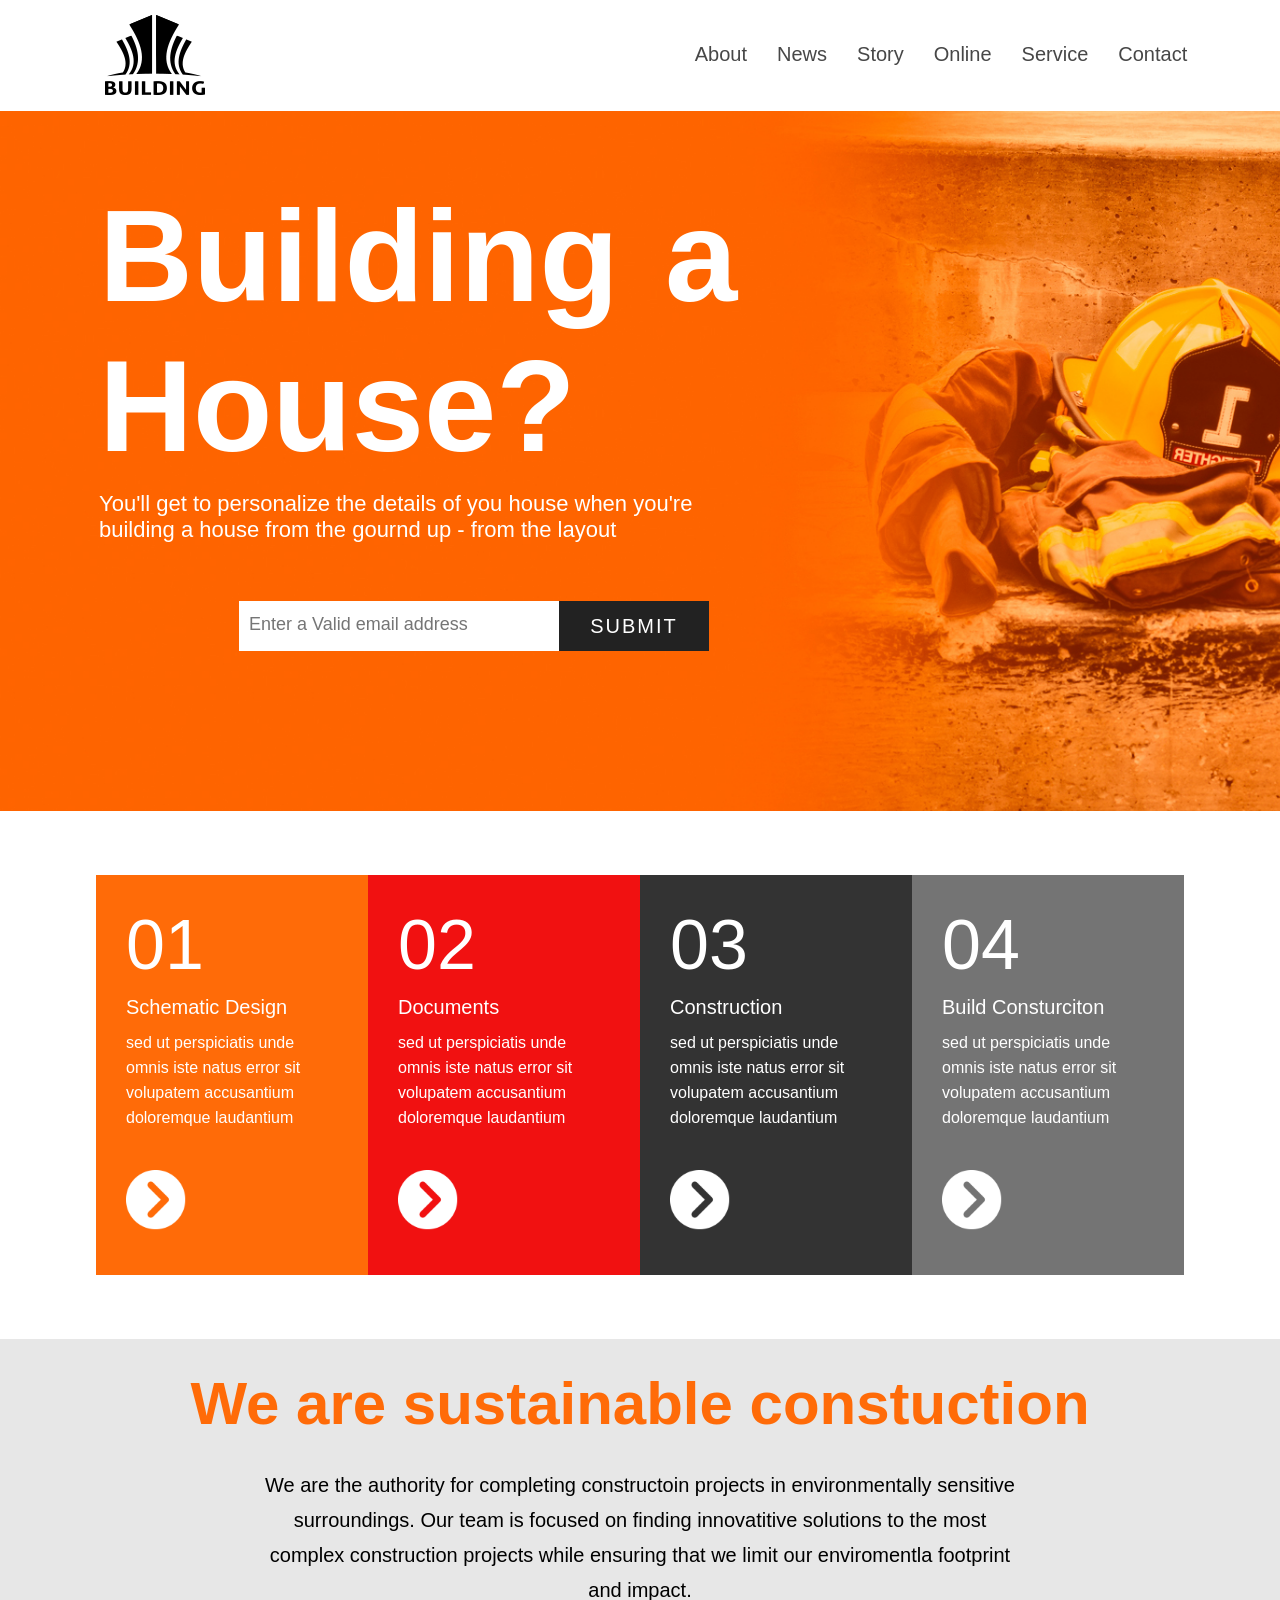
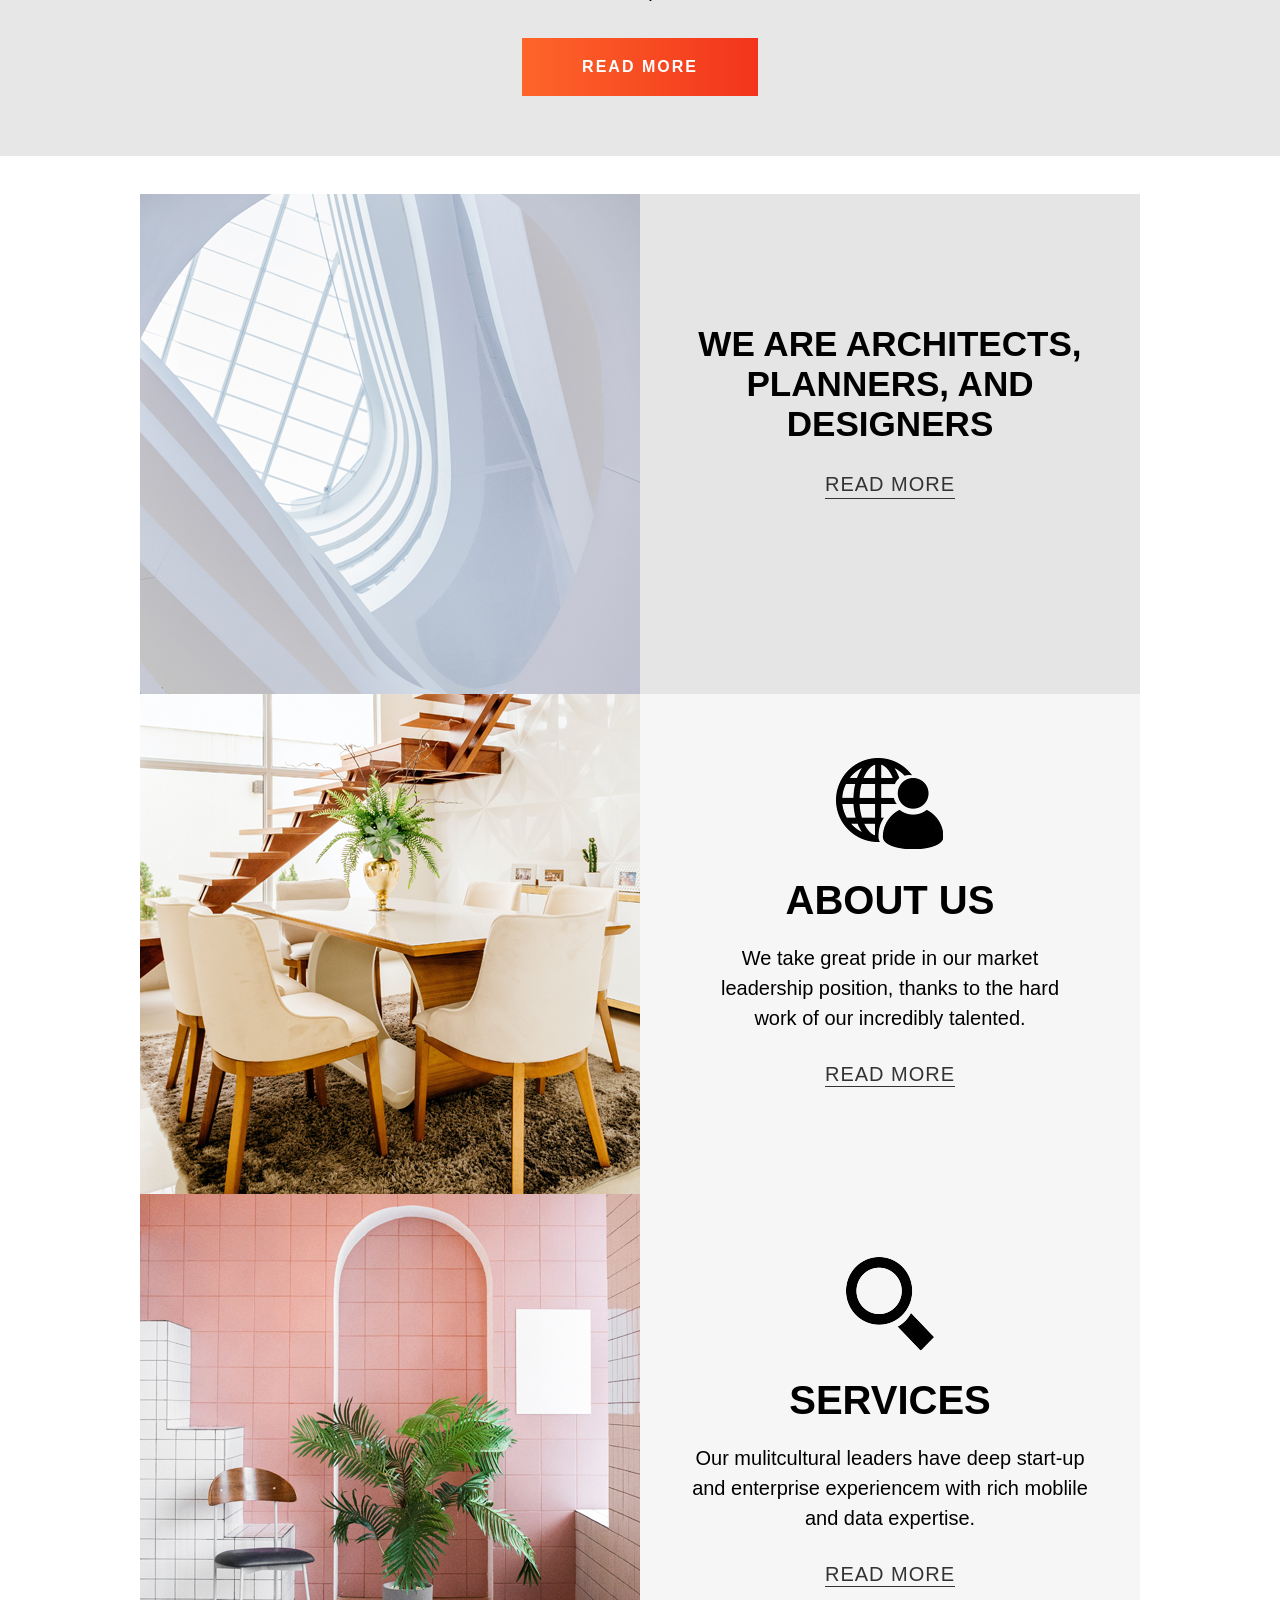
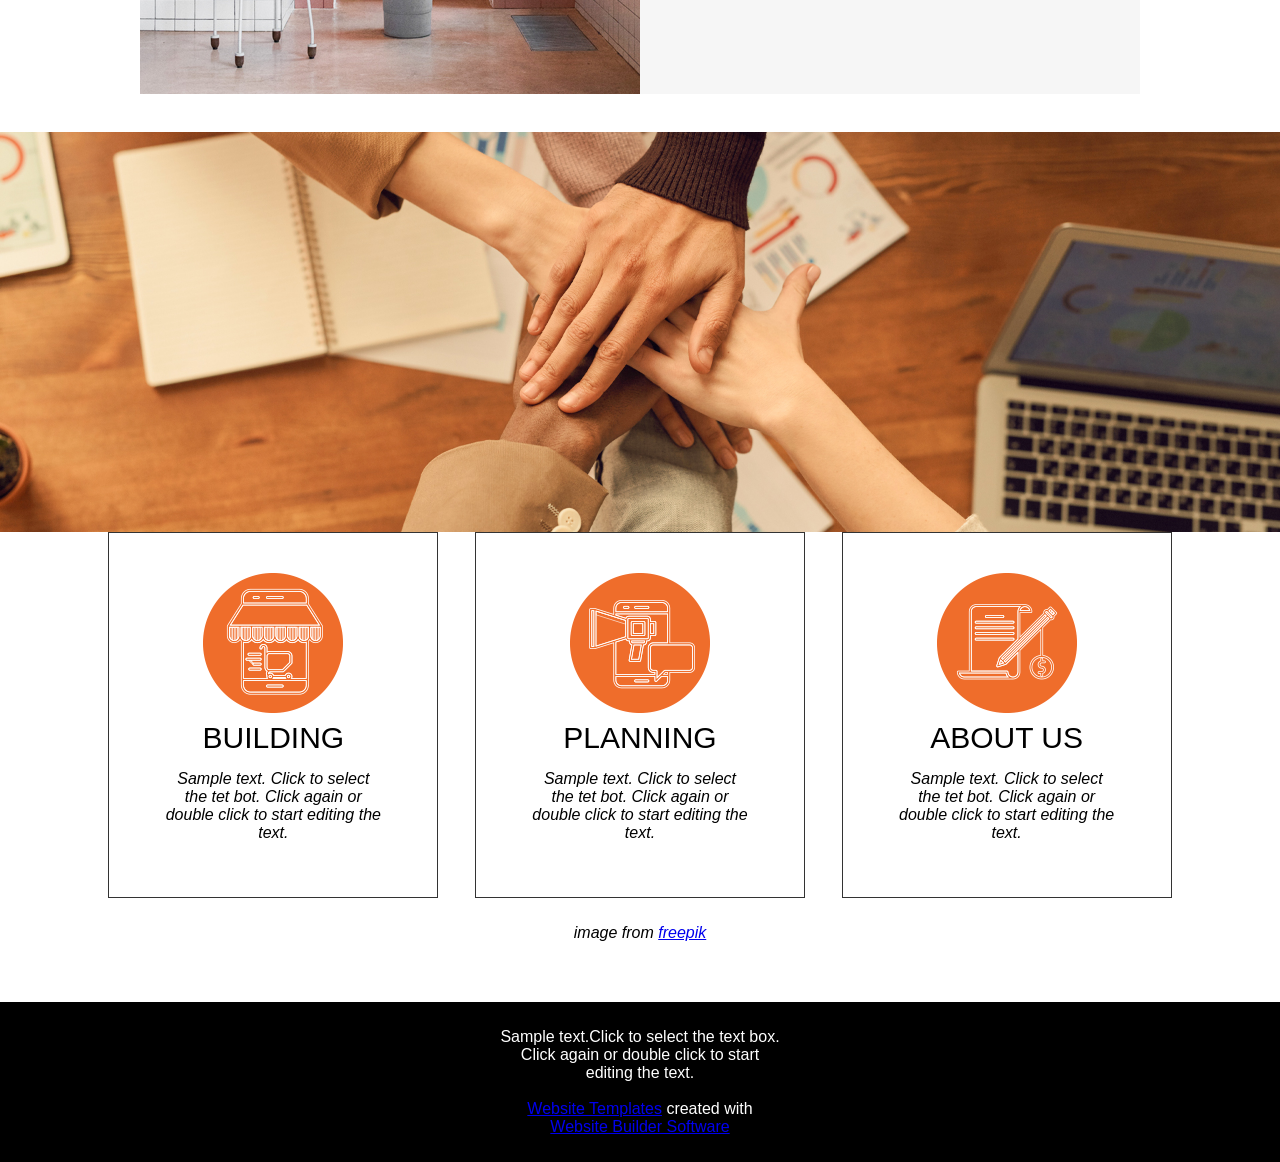
<file: testing/readme_proj_2/static/index.html>
<!DOCTYPE html>
<html lang="zh-Hant">

<head>
    <meta charset="UTF-8">
    <meta name="viewport" content="width=device-width, initial-scale=1.0">
    <link rel="stylesheet" href="style.css">
    <title>BH</title>
</head>

<body>
    <header>
        <img src="images/Logo.png" alt="">
        <ul>
            <li><a href="#">About</a></li>
            <li><a href="#">News</a></li>
            <li><a href="#">Story</a></li>
            <li><a href="#">Online</a></li>
            <li><a href="#">Service</a></li>
            <li><a href="#">Contact</a></li>
        </ul>
    </header>
    <div class="title">
        <div class="brbo">
            <div class="ttb">
                <h1>Building a House?</h1>
                <p>You'll get to personalize the details of you house when you're building a house from the gournd up -
                    from the layout</p>
            </div>
            <div class="inputb">
                <input type="text" placeholder="Enter a Valid email address">
                <div class="submit_button"><a href="#">SUBMIT</a></div>
            </div>
        </div>
    </div>
    <div class="nav">
        <div class="navbox">
            <div class="nav01">
                <span>01</span>
                <p>Schematic Design</p>
                <p>sed ut perspiciatis unde omnis iste natus error sit volupatem accusantium doloremque laudantium</p>
                <a href="#"><img src="images/arrow.png" alt=""></a>
            </div>
            <div class="nav02">
                <span>02</span>
                <p>Documents</p>
                <p>sed ut perspiciatis unde omnis iste natus error sit volupatem accusantium doloremque laudantium</p>
                <a href="#"><img src="images/arrow.png" alt=""></a>
            </div>
            <div class="nav03">
                <span>03</span>
                <p>Construction</p>
                <p>sed ut perspiciatis unde omnis iste natus error sit volupatem accusantium doloremque laudantium</p>
                <a href="#"><img src="images/arrow.png" alt=""></a>
            </div>
            <div class="nav04">
                <span>04</span>
                <p>Build Consturciton</p>
                <p>sed ut perspiciatis unde omnis iste natus error sit volupatem accusantium doloremque laudantium</p>
                <a href="#"><img src="images/arrow.png" alt=""></a>
            </div>
        </div>
    </div>
    <div class="propaganda">
        <div class="proph1">
            <h1>We are sustainable constuction</h1>
        </div>
        <div class="propp">
            <p>We are the authority for completing constructoin projects in environmentally sensitive surroundings. Our
                team is focused on finding innovatitive solutions to the most complex construction projects while
                ensuring that we limit our enviromentla footprint and impact.</p>
        </div>
        <div class="propreadmore"><a href="#">READ MORE</a></div>
    </div>
    <div class="sixpacks">
        <div class="firstpack"></div>
        <div class="secpack">
            <h3>WE ARE ARCHITECTS, PLANNERS, AND DESIGNERS</h3>
            <div class="packreadmore"><a href="#">READ MORE</a></div>
        </div>
        <div class="thirdpack"></div>
        <div class="fourthpack">
            <img src="images/aboutus-removebg-preview.png" alt="">
            <h3>ABOUT US</h3>
            <p>We take great pride in our market leadership position, thanks to the hard work of our incredibly
                talented.</p>
            <div class="packreadmore"><a href="#">READ MORE</a></div>
        </div>
        <div class="fifthpack"></div>
        <div class="sixthpack">
            <img src="images/services-removebg-preview.png" alt="">
            <h3>SERVICES</h3>
            <p>Our mulitcultural leaders have deep start-up and enterprise experiencem with rich moblile and data
                expertise.</p>
            <div class="packreadmore"><a href="#">READ MORE</a></div>
        </div>
    </div>
    <div class="bottomnav">
        <div class="bn">
            <div class="fbn">
                <div class="fbni">
                    <img src="images/icon01.png" alt="">
                    <p>BUILDING</p>
                </div>
                <p><i>Sample text. Click to select the tet bot. Click again or double click to start editing the
                        text.</i></p>
            </div>
            <div class="sbn">
                <div class="sbni">
                    <img src="images/icon02.png" alt="">
                    <p>PLANNING</p>
                </div>
                <p><i>Sample text. Click to select the tet bot. Click again or double click to start editing the
                        text.</i></p>
            </div>
            <div class="tbn">
                <div class="tbni">
                    <img src="images/icon03.png" alt="">
                    <p>ABOUT US</p>
                </div>
                <p><i>Sample text. Click to select the tet bot. Click again or double click to start editing the
                        text.</i></p>
            </div>
        </div>
        <i>
            <p>image from <a href="#">freepik</a></p>
        </i>
    </div>

    </div>

    <footer>
        <p>Sample text.Click to select the text box. Click again or double click to start editing the text.</p>
        <br>
        <p>
            <a href="#">Website Templates</a>
            created with
            <a href="#">Website Builder Software</a>
        </p>
    </footer>



</body>

</html>
</file>
<file: testing/readme_proj_2/static/style.css>
*{
    margin: 0;
    padding: 0;
    box-sizing: border-box;
    font-family: Arial, Helvetica, sans-serif;
}

header{
    box-sizing: border-box;
    height: 85px;
    position: relative;
    margin: 1%;
}

header img{
    position:absolute;
    left: 90px;
}

header ul{
    display: block;
    position: absolute;
    top: 30px;
    right: 80px;
    font-size: 20px;
}

header ul li{
    margin-left: 30px;
    list-style: none;
    float: left;
}

header ul li a{
    color: rgb(71, 71, 71);
    text-decoration: none;
}

.title{ 
    width: 100%;
    background-image: url(images/banner.jpg);
    background-size: cover;
    color: white;
    /* position: relative; */
    background-repeat: no-repeat;
}

.brbo{
    position: relative;
    top: 10%;
    left: 5%;
    width: 700px;
    height: 700px;
}

.ttb{
    position: absolute;
    top: 10%;
    left: 5%;
}

.ttb h1{
    font-size: 130px;
    word-spacing: 10px;
    margin-bottom: 10px;
}

.ttb p{
    font-size: 22px;
}

.inputb{
    position: absolute;
    top: 70%;
    left: 25%;
    display: flex;
}

.inputb input{
    border: none;
    width: 320px;
    padding-left: 10px;
}

.inputb input::placeholder{
    font-size: 18px;
}

.submit_button{
    background-color: rgb(34, 34, 34);
    line-height: 50px;
    text-align: center;
    font-size: 20px;
    letter-spacing: 2px;
    height: 50px;
    width: 150px;
}

.submit_button a{
    color: white;
    text-decoration: none;
}

.nav{
    background-color: #fff;
    padding: 5% 0;
}

.navbox{
    margin: 0 auto;
    width: 85%;
    height: 400px;
    display: flex;
    justify-items:center;
    color: white;
}

.navbox div{
    box-sizing: border-box;
    padding:30px 60px 30px 30px;
    width: 25%;
    
}

.navbox img{
    width: 60px;
    height: 60px;
    margin-top: 40px;
}

.navbox span{
    font-size: 70px;
}

.navbox div p:first-of-type{
    margin: 10px 0 ;
    font-size: 20px;
}

.navbox p{
    line-height: 25px;
}

.nav01{
    background-color: #ff6b08;
}

.nav02{
    background-color: #f11111;
}

.nav03{
    background-color: #333333;
}

.nav04{
    background-color: #747474;

}

.propaganda{
    background-color: #E7E7E7;
    width: 100%;
    display: flex;
    flex-wrap: wrap;
    justify-content: center;
}

.proph1{
    color:#ff6b08;
    font-size: 30px;
    margin-top: 30px;
    text-align: center;
}

.propp{
    margin: 30px 0;
    padding: 0 20%;
    text-align: center;
    line-height: 35px;
    font-size: 20px;
}

.propreadmore{
    background: linear-gradient(90deg, rgba(254, 101, 41, 1) 0%, rgba(242, 52, 28, 1) 100%);
    padding: 20px 60px;
    margin:0 0 60px;
}

.propreadmore a{
    color: white;
    font-weight: bold;
    letter-spacing: 2px;
    text-decoration: none;
}

.sixpacks{
    display: flex;
    justify-content: center;
    flex-wrap: wrap;
    padding: 3% 5%;
}

.firstpack{
    background-image: url(images/photo1.jpg);
    background-size: contain;
    width: 500px;
    height: 500px;
}

.secpack{
    box-sizing: border-box;
    background-color: #E5E5E5;
    padding: 40px;
    padding-top: 130px;
    font-size:30px;
    width: 500px;
    height: 500px;
    text-align: center;
}

.secpack h3{
    margin-bottom: 20px;
}

.thirdpack{
    background-image: url(images/photo2.jpg);
    background-size: contain;
    width:500px;
    height: 500px;
}

.fourthpack{
    box-sizing: border-box;
    flex-wrap: wrap;
    text-align: center;
    background-color: #F6F6F6;
    width: 500px;
    height: 500px;
    padding: 50px 60px 0 60px;
}

.fourthpack h3{
    font-size: 40px;
    margin-top: 10px;
}

.fourthpack p{
    margin-top: 20px;
    margin-bottom: 30px;
    line-height: 30px;
    font-size: 20px;
}

.fifthpack{
    background-image: url(images/photo3.jpg);
    background-size: contain;
    width: 500px;
    height: 500px;
}

.sixthpack{
    background-color: #F6F6F6;
    width: 500px;
    height: 500px;
    box-sizing: border-box;
    flex-wrap: wrap;
    text-align: center;
    padding: 50px 50px 0 50px;
}

.sixthpack h3 {
    font-size: 40px;
    margin-top: 10px;
}

.sixthpack p{
    margin-top: 20px;
    margin-bottom: 30px;
    line-height: 30px;
    font-size: 20px;
}

.packreadmore{
    display: inline-block;
    border-bottom: #333333 1px solid;
    text-align: center;
}

.packreadmore a {
    display: inline-block;
    text-decoration: none;
    font-size: 20px;
    letter-spacing: 1px;
    color: #333333;    
}

.bottomnav{
    background-image: url(images/handbg.jpg);
    width: 100%;
    height:870px;
    background-size: contain;
    background-repeat: no-repeat;
    padding-top: 400px;
    text-align: center;
}

.bn{
    margin: 0 auto;
    width: 1100px;
    display: flex;
    flex-wrap:wrap;
    text-align: center;
    justify-content: space-around;

}

.bn div{
    padding:3% 5% 5% 5%;
    background-color: #fff;
}

.fbn{
    width: 30%;
    border: #333333 1px solid;
}

.fbni p{
    font-size: 30px;
}

.sbn{
    width: 30%;
    border: #333333 1px solid;
}

.sbni p{
    font-size: 30px;
}

.tbn{
    width: 30%;
    border: #333333 1px solid;
}

.tbni p{
    font-size: 30px;
}

.bottomnav p{
    margin-top: 2%;
}

footer{
    background-color: black;
    color: white;
    text-align: center;
    padding: 2% 39% 2%;
}

/* 手機css */
@media screen and (max-width:768px) {
    header ul{
        display: none;
    }

    .title{
        background-size: contain;
    }

    .bottomnav{
        padding-top: 200px;
        height: 570px;
    }

    .bn{
        width: 600px;
    }

    .fbn img{
        width: 70px;
        height: 70px;
    }

    .sbn img{
        width: 70px;
        height: 70px;
    }

    .tbn img{
        width: 70px;
        height: 70px;
    }

    .fbni p {
        font-size: 20px;
    }

    .sbni p {
        font-size: 20px;
    }

    .tbni p {
        font-size: 20px;
    }
}
</file>
